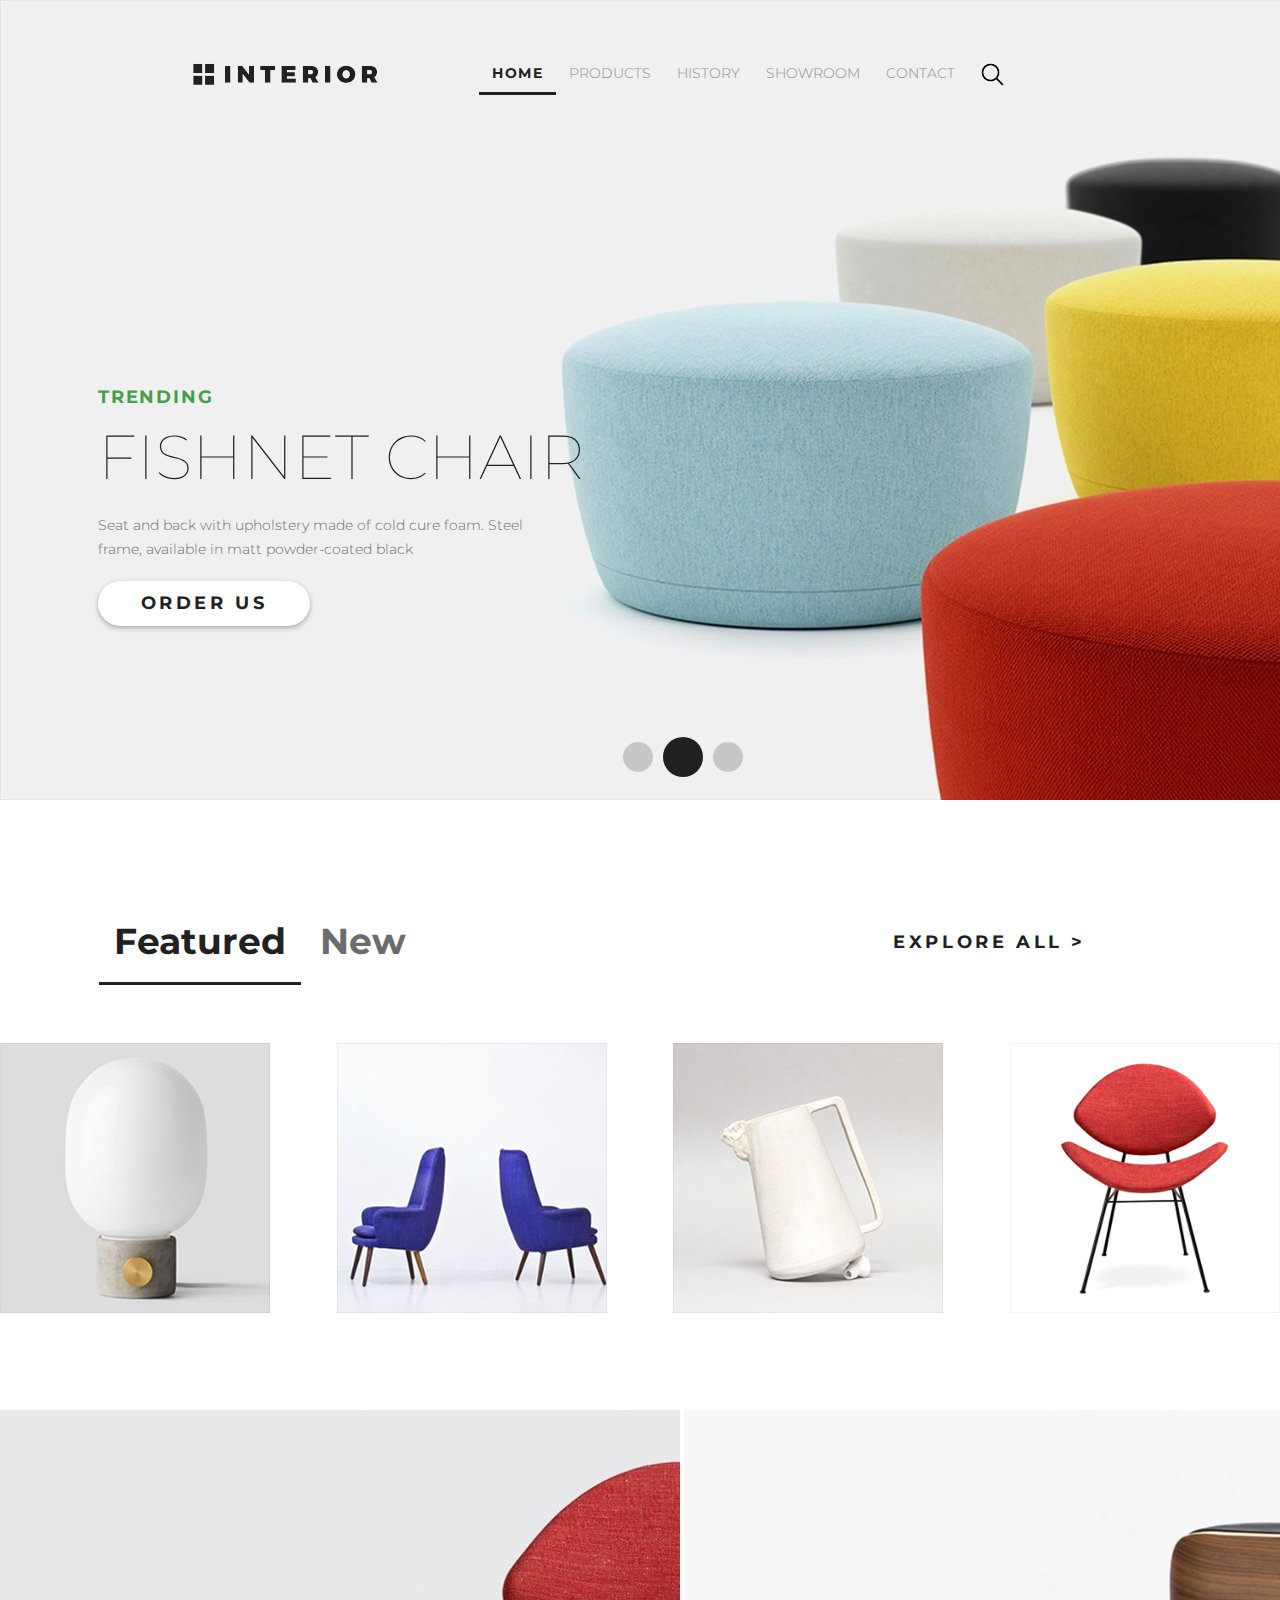
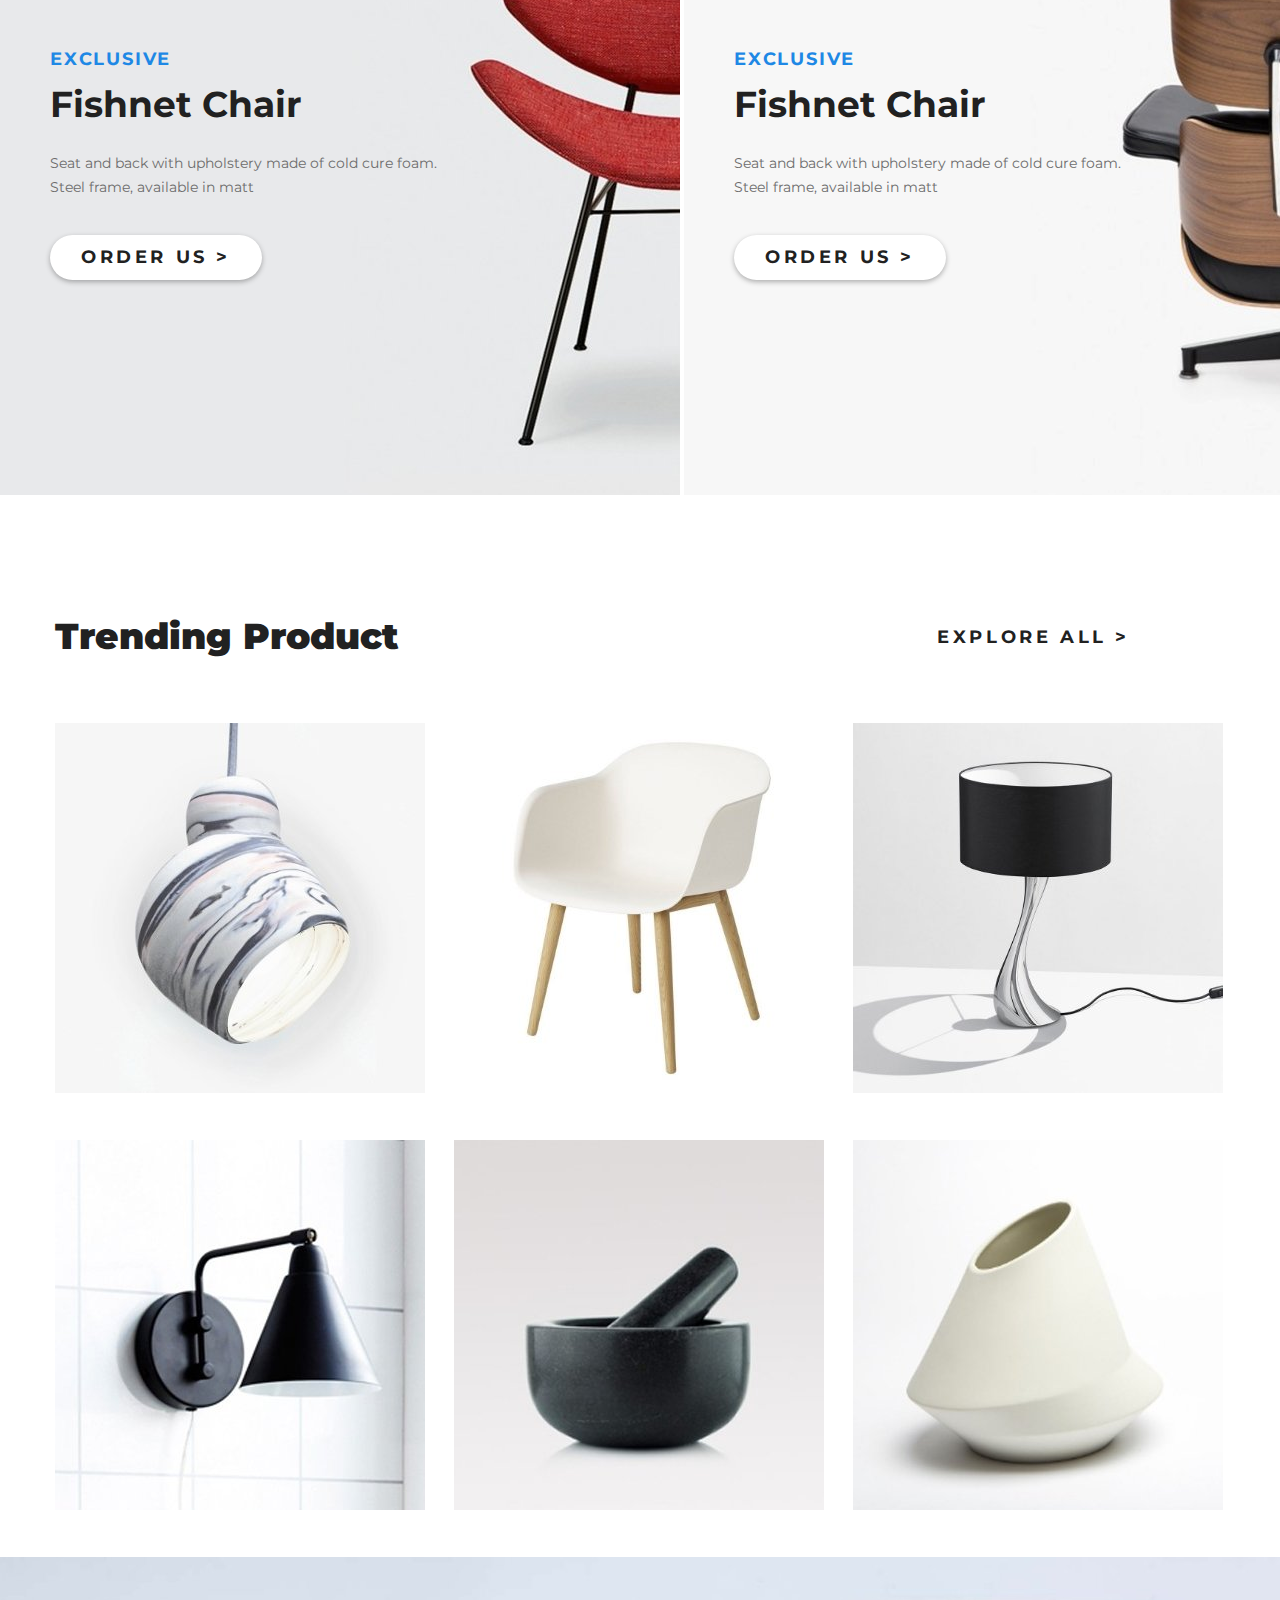
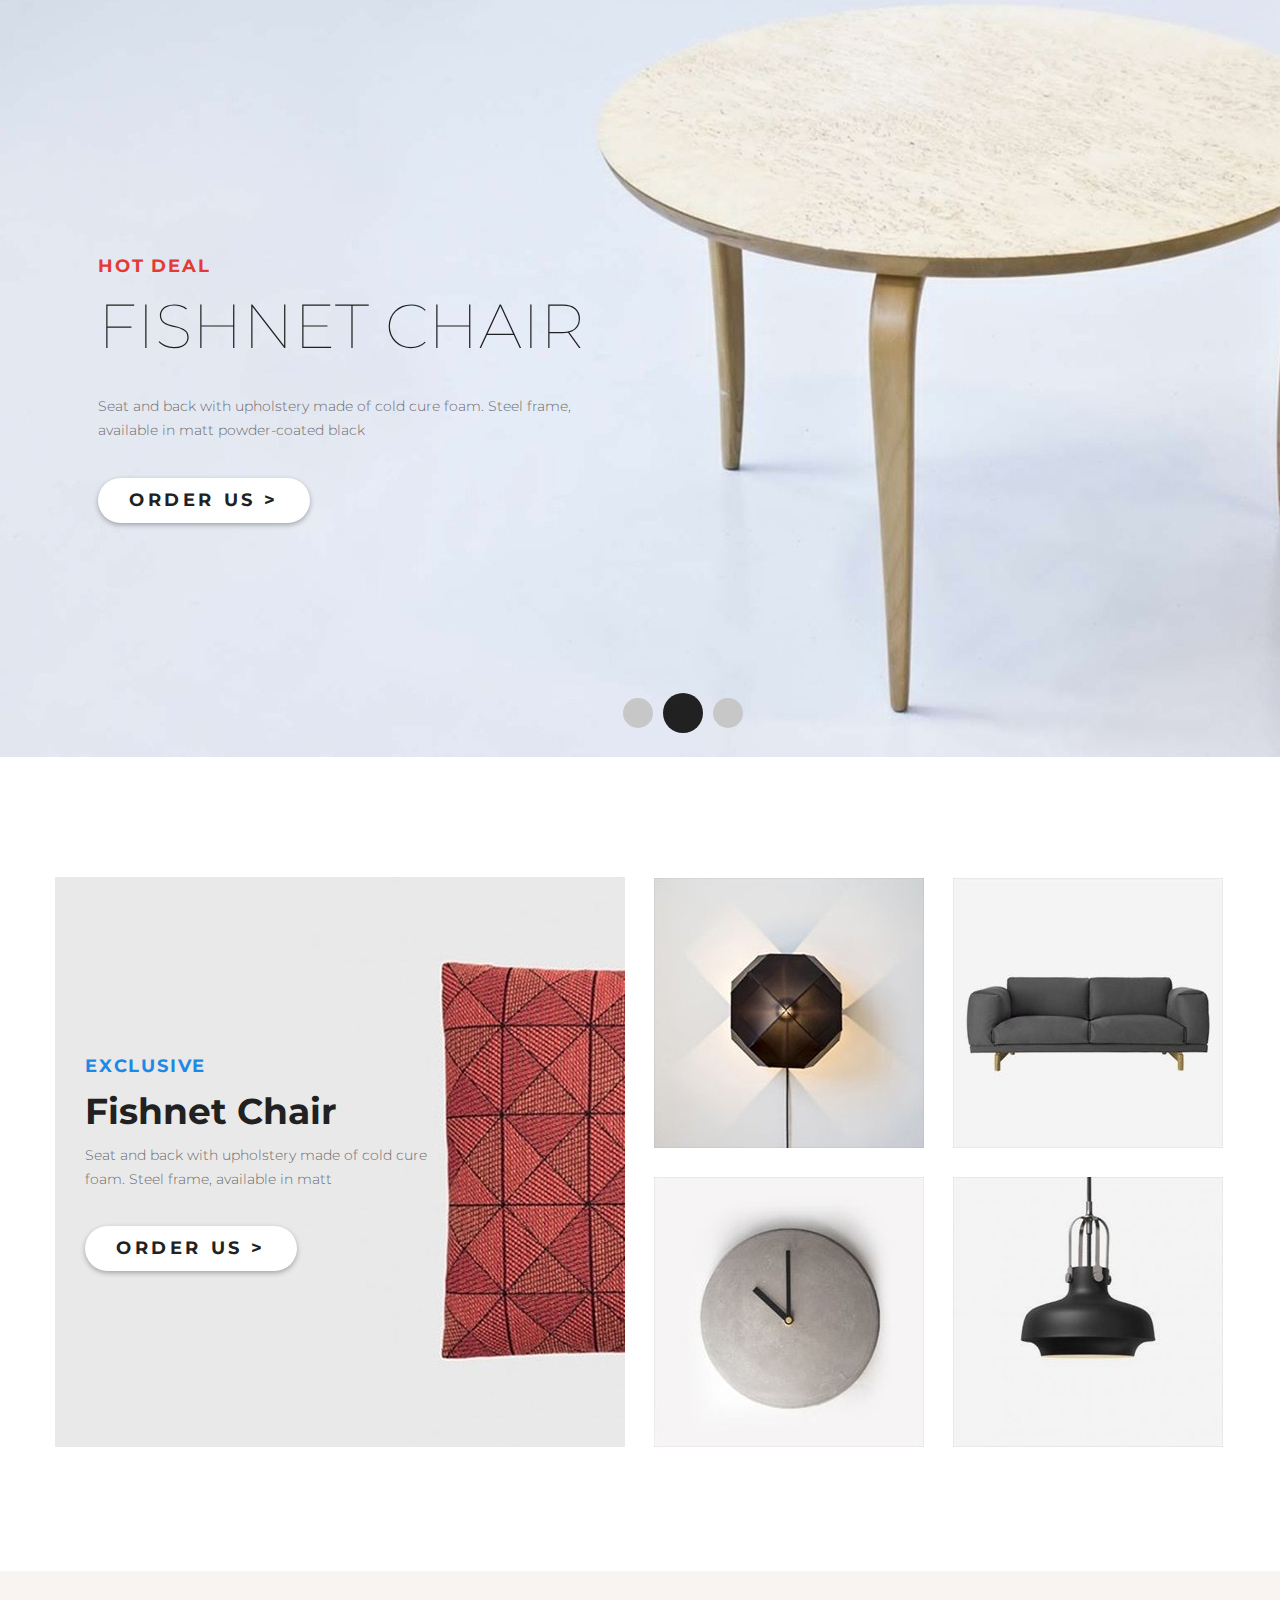
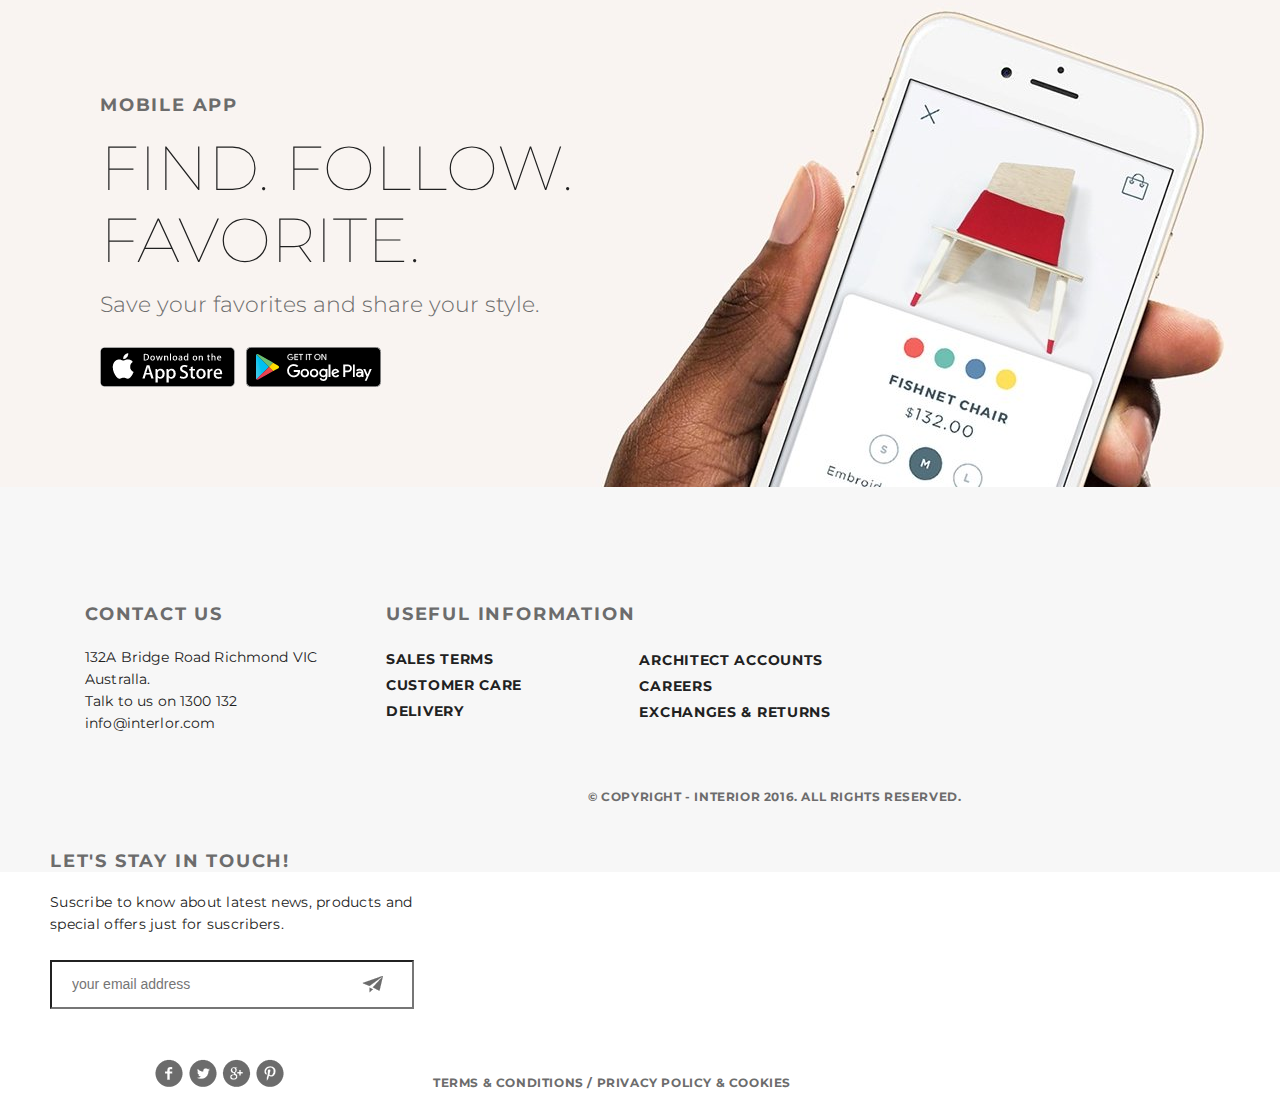
<file: index.html>
<!DOCTYPE html>
<html lang="en">

<head>
    <meta charset="UTF-8">
    <meta name="viewport" content="width=device-width, initial-scale=1.0">

    <link rel="preconnect" href="https://fonts.gstatic.com">
    <link rel="preconnect" href="https://fonts.gstatic.com">
    <link rel="preconnect" href="https://fonts.gstatic.com">
    <link href="https://fonts.googleapis.com/css2?family=Montserrat:wght@100&display=swap" rel="stylesheet">
    <link rel="preconnect" href="https://fonts.gstatic.com">
    <link href="https://fonts.googleapis.com/css2?family=Montserrat:wght@100;200&display=swap" rel="stylesheet">
    <link rel="preconnect" href="https://fonts.gstatic.com">
    <link href="https://fonts.googleapis.com/css2?family=Montserrat:wght@100;200;300&display=swap" rel="stylesheet">
    <link rel="preconnect" href="https://fonts.gstatic.com">
    <link href="https://fonts.googleapis.com/css2?family=Montserrat:wght@100;200;300;400&display=swap" rel="stylesheet">
    <link rel="preconnect" href="https://fonts.gstatic.com">
    <link href="https://fonts.googleapis.com/css2?family=Montserrat:ital,wght@0,100;0,200;0,300;1,700&display=swap"
        rel="stylesheet">
    <link rel="preconnect" href="https://fonts.gstatic.com">

    <link rel="stylesheet" href="style.css">
    <title>Document</title>

</head>

<body>
    <div class="container">
        <div class="block1 padding-site">
            <div class="header clearfix">
                <a href=""><img src="img/logo.png" alt="logo"></a>
                <ul class="menu clearfix">
                    <li class="menu-list"><a href="#" class="menu-link menu-link-active">home</a></li>
                    <li class="menu-list"><a href="products.html" class="menu-link">products</a></li>
                    <li class="menu-list"><a href="#" class="menu-link">history</a></li>
                    <li class="menu-list"><a href="#" class="menu-link">showroom</a></li>
                    <li class="menu-list"><a href="contact.html" class="menu-link">contact</a></li>
                    <li class="menu-list"><a href="#" class="menu-link"><img src="img/search.png" alt=""></a></li>
                </ul>
            </div>
            <div class="slider-text">
                <p class="slider-tranding">TRENDING</p>
                <h2 class="slider-h2">Fishnet Chair</h2>
                <p class="slider-content">Seat and back with upholstery made of cold cure foam. Steel frame, available
                    in matt powder-coated black
                </p>
                <a href="" class="button">Order Us</a>
            </div>

            <div class="pagination">
                <a href="" class="circle"></a><a href="" class="circle circle-active"></a><a href="" class="circle"></a>
            </div>
        </div>





        <div class="block2">
            <div class="menu2">
                <div class="menu-featured">
                    <li class="menu-list2"><a href="#" class="menu-link2 menu-link2-active">Featured</a></li>
                    <li class="menu-list2"><a href="#" class="menu-link2">New</a></li>
                </div>
                <div class="explore"><a href="#" class="exploreA">explore all ></a></div>
            </div>
            <div class="productLCKR">
                <div class="productb2"><a href="product_deals.html"><img src="img/product1.png" alt="light">
                    <div class="textcard">
                        <figure>
                            <div class="pag"> <img src="img/pointer.png" alt=""> </div>
                            <figcaption1>Fishnet Chair</figcaption1>
                            <figcaption2>Seat and back with upholstery<br> made of cold cure foam.</figcaption2>
                        </figure>
                    </div>
                </a> </div>
                <div class="productb2"><a href="product_deals.html"><img src="img/product2.png" alt="bluechair">
                    <div class="textcard">
                        <figure>
                            <div class="pag"> <img src="img/pointer.png" alt=""> </div>
                            <figcaption1>Fishnet Chair</figcaption1>
                            <figcaption2>Seat and back with upholstery<br> made of cold cure foam.</figcaption2>
                        </figure>
                    </div>

                </a> </div>
                <div class="productb2"><a href="product_deals.html"><img src="img/product3.png" alt="kettle">
                    <div class="textcard">
                        <figure>
                            <div class="pag"> <img src="img/pointer.png" alt=""> </div>
                            <figcaption1>Fishnet Chair</figcaption1>
                            <figcaption2>Seat and back with upholstery<br> made of cold cure foam.</figcaption2>
                        </figure>
                    </div>
                </a></div>
                <div class="productb2"><a href="product_deals.html"><img src="img/product4.png" alt="redchair">
                    <div class="textcard">
                        <figure>
                            <div class="pag"> <img src="img/pointer.png" alt=""> </div>
                            <figcaption1>Fishnet Chair</figcaption1>
                            <figcaption2>Seat and back with upholstery<br> made of cold cure foam.</figcaption2>
                        </figure>
                    </div>
                </a></div>
            </div>
        </div>

        <div class="block3">
            <div class="slider3">
                <div class="slider-text3">
                    <p class="Exclusive3">exclusive</p>
                    <h2 class="slider-h3">Fishnet Chair</h2>
                    <p class="slider-content3">Seat and back with upholstery made of cold cure foam.<br>
                        Steel frame, available in matt
                    </p>
                    <a href="#" class="button3">Order Us ></a>
                </div>
            </div>

            <div class="slider3_1">
                <div class="slider-text3_1">
                    <p class="Exclusive3_1">exclusive</p>
                    <h2 class="slider-h3_1">Fishnet Chair</h2>
                    <p class="slider-content3_1">Seat and back with upholstery made of cold cure foam. <br>
                        Steel frame, available in matt
                    </p>
                    <a href="#" class="button3_1">Order Us ></a>
                </div>
            </div>
        </div>



        <div class="block4">
            <div class="header4">
                <div class="Trending-P">Trending Product</div>
                <div class="explore"><a href="#" class="exploreA">explore all ></a></div>

            </div>
            <div class="product_L1"><img src="img/product_L1.jpg" alt="light1"></div>
            <div class="product_CW"><img src="img/product_CW.jpg" alt="chairW"></div>
            <div class="product_L2"><img src="img/product_L2.jpg" alt="light2"></div>
            <div class="product_L3"><img src="img/product_L3.jpg" alt="light3"></div>
            <div class="product_P"><img src="img/product_P.jpg" alt="plate"></div>
            <div class="product_V"><img src="img/product_V.jpg" alt="vase"></div>
        </div>



        <div class="block5">
            <div class="Picture5">
                <div class="slider-text5">
                    <p class="Deal5">hot deal</p>
                    <h2 class="slider-h5">Fishnet Chair</h2>
                    <p class="slider-content5">Seat and back with upholstery made of cold cure foam. Steel frame,<br>
                        available in matt powder-coated black

                    </p>
                    <a href="#" class="button5">Order Us ></a>
                </div>

                <div class="pagination5">
                    <a href="" class="circle5"></a><a href="" class="circle circle5-active"></a><a href=""
                        class="circle5"></a>
                </div>
            </div>
        </div>




        <div class="block6">
            <div class="slider6">
                <div class="slider-text6">
                    <p class="exclusive6">exclusive</p>
                    <h2 class="slider-h6">Fishnet Chair</h2>
                    <p class="slider-content6">Seat and back with upholstery made of cold cure<br>
                        foam. Steel frame, available in matt
                    </p>
                    <a href="#" class="button6">Order Us ></a>
                </div>
            </div>
            <div class="slider6_1">
                <div class="product_L4"><img src="img/product_L4.jpg" alt="light4"></div>
                <div class="product_S"><img src="img/product_S.jpg" alt="sofa"></div>
                <div class="product_W"><img src="img/product_W.jpg" alt="whotch"></div>
                <div class="product_L5"><img src="img/product_L5.jpg" alt="light5"></div>
            </div>
        </div>



        <div class="block7">
            <div class="slider7">
                <div class="slider-text7">
                    <div class="mobile7">mobile app</div>
                    <p class="find7">find. follow.<br> favorite.</p>
                    <p class="Text7">Save your favorites and share your style.</p>

                    <div class="App"><a href="" class="AppStore"><img src="img/appstore.png" alt="AppStore"></a></div>
                    <div class="Google"><a href="" class="GooglePlay"><img src="img/googleplay.png"
                                alt="GooglePlay"></a>
                    </div>
                </div>
            </div>
        </div>
        <div class="clr"></div>
    </div>

    <div class="footer">
        <div class="text1">
            <p class="contact">contact us</p>
            <p class="adress">132A Bridge Road Richmond VIC<br>
                Australla.</p>
            <p class="adress">Talk to us on 1300 132<br>
                info@interlor.com</p>
        </div>
        <div class="text2">
            <p class=useful>useful information</p>
            <p class="information">sales terms<br>
                customer care<br>
                delivery</p>
        </div>
        <div class="text3">
            <p class="information2">architect accounts<br>
                careers<br>
                exchanges & returns</p>
        </div>
        <div class="text4">
            <p class="stay">Let's stay in touch!</p>
            <p class="StayText">Suscribe to know about latest news, products and<br>
                special offers just for suscribers. </p>
            <input type="email" placeholder="your email address">
        </div>
        <div class="copyright">&copy; copyright - interior 2016. All rights reserved.</div>
        <a href="#" class="sociallinks"><img src="img/links.png" alt="link"></a>
        <div class="terms">Terms & Conditions / Privacy policy & Cookies</div>

    </div>

</body>

</html>
</file>
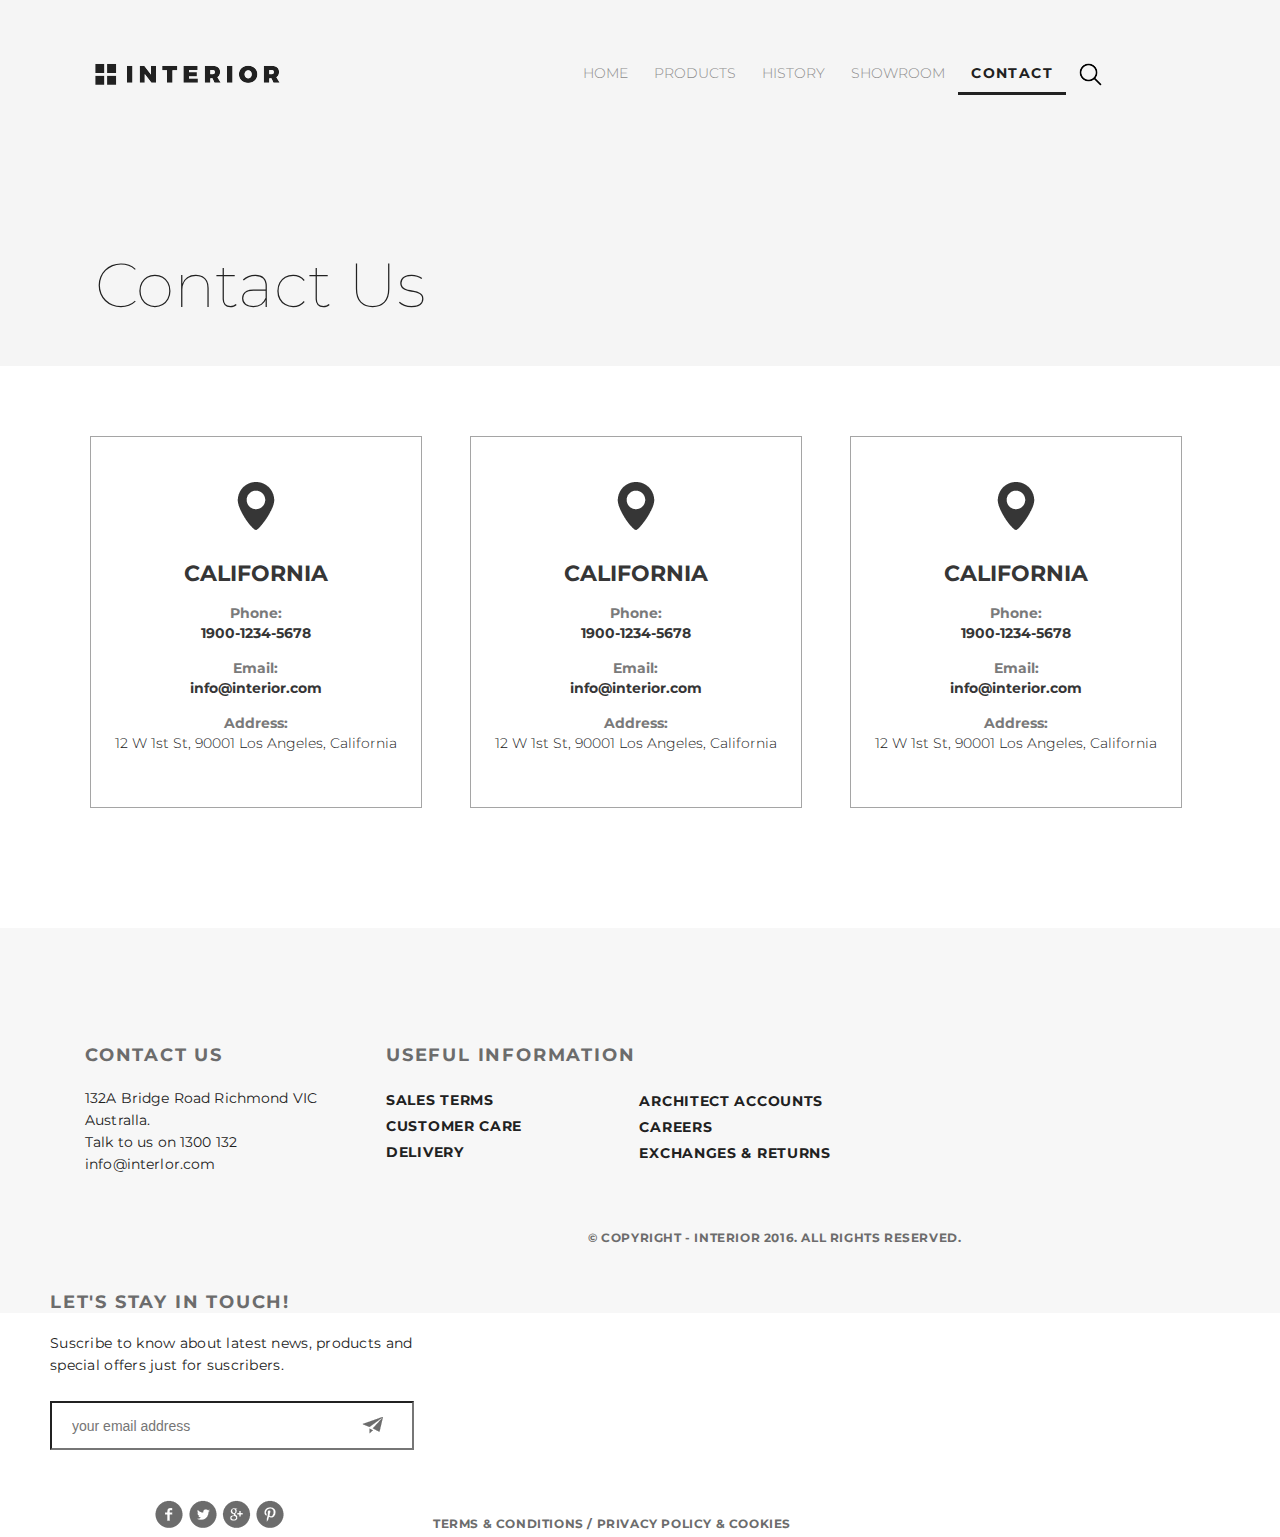
<file: contact.html>
<!DOCTYPE html>
<html lang="en">

<head>
    <meta charset="UTF-8">
    <meta name="viewport" content="width=device-width, initial-scale=1.0">
    <title>Document</title>
    <link rel="stylesheet" href="style.css">
    <link rel="preconnect" href="https://fonts.gstatic.com">
    <link href="https://fonts.googleapis.com/css2?family=Montserrat:wght@100&display=swap" rel="stylesheet">
    <link rel="preconnect" href="https://fonts.gstatic.com">
    <link href="https://fonts.googleapis.com/css2?family=Montserrat:wght@100;200&display=swap" rel="stylesheet">
    <link rel="preconnect" href="https://fonts.gstatic.com">
    <link href="https://fonts.googleapis.com/css2?family=Montserrat:wght@100;200;300&display=swap" rel="stylesheet">
    <link rel="preconnect" href="https://fonts.gstatic.com">
    <link href="https://fonts.googleapis.com/css2?family=Montserrat:wght@100;200;300;400&display=swap" rel="stylesheet">
    <link rel="preconnect" href="https://fonts.gstatic.com">
    <link href="https://fonts.googleapis.com/css2?family=Montserrat:wght@100;200;300;400;700&display=swap"
        rel="stylesheet">


    <link href="https://fonts.googleapis.com/css2?family=Raleway:wght@500&display=swap" rel="stylesheet">
</head>

<body>
    <div class="container">

        <div class="headerC">
            <a href=""><img src="img/logo.png" alt="logo"></a>
            <ul class="menu">
                <li class="menu-list"><a href="index.html" class="menu-link">home</a></li>
                <li class="menu-list"><a href="products.html" class="menu-link">products</a></li>
                <li class="menu-list"><a href="#" class="menu-link">history</a></li>
                <li class="menu-list"><a href="#" class="menu-link">showroom</a></li>
                <li class="menu-list"><a href="#" class="menu-link menu-link-active">contact</a></li>
                <li class="menu-list"><a href="#" class="menu-link"><img src="img/search.png" alt=""></a></li>
            </ul>

            <div class="Contact-h1">Contact Us</div>

        </div>
        <div class="content">
            <div class="adress3">
                <div class="california1">
                   <!-- <iframe src="https://www.google.com/maps/embed?pb=!1m18!1m12!1m3!1d3304.882470093976!2d-118.29672868484091!3d34.0725269806004!2m3!1f0!2f0!3f0!3m2!1i1024!2i768!4f13.1!3m3!1m2!1s0x80c2c7613b2dc7c9%3A0x48b4a98cf9bbd4df!2s3736%201%2F2%20W%201st%20St%2C%20Los%20Angeles%2C%20CA%2090004%2C%20USA!5e0!3m2!1sen!2sru!4v1613029935179!5m2!1sen!2sru" width="370" height="370" frameborder="0" style="border:0;" allowfullscreen="" aria-hidden="false" tabindex="0"></iframe>-->
                    <p class="signM"><a href=""><img src="img/signM.png" alt="sign"></a></p>
                    <p class="textC">california</p>
                    <p class="cont">Phone:</p>
                    <p class="Numbers">1900-1234-5678</p>
                    <p class="cont">Email:</p>
                    <p class="Numbers">info@interior.com</p>
                    <p class="cont">Address:</p>
                    <p class="LosAn">12 W 1st St, 90001 Los Angeles, California</p>
                    
                </div>

                <div class="california2">
                    <p class="signM"><a href=""><img src="img/signM.png" alt="sign"></a></p>
                    <p class="textC">california</p>
                    <p class="cont">Phone:</p>
                    <p class="Numbers">1900-1234-5678</p>
                    <p class="cont">Email:</p>
                    <p class="Numbers">info@interior.com</p>
                    <p class="cont">Address:</p>
                    <p class="LosAn">12 W 1st St, 90001 Los Angeles, California</p>
                </div>
                <div class="california3">
                    <p class="signM"><a href=""><img src="img/signM.png" alt="sign"></a></p>
                    <p class="textC">california</p>
                    <p class="cont">Phone:</p>
                    <p class="Numbers">1900-1234-5678</p>
                    <p class="cont">Email:</p>
                    <p class="Numbers">info@interior.com</p>
                    <p class="cont">Address:</p>
                    <p class="LosAn">12 W 1st St, 90001 Los Angeles, California</p>
                </div>

            </div>


        </div>
        <div class="clr"></div>
    </div>
    <div class="footer">
        <div class="text1">
            <p class="contact">contact us</p>
            <p class="adress">132A Bridge Road Richmond VIC<br>
                Australla.</p>
            <p class="adress">Talk to us on 1300 132<br>
                info@interlor.com</p>
        </div>
        <div class="text2">
            <p class=useful>useful information</p>
            <p class="information">sales terms<br>
                customer care<br>
                delivery</p>
        </div>
        <div class="text3">
            <p class="information2">architect accounts<br>
                careers<br>
                exchanges & returns</p>
        </div>
        <div class="text4">
            <p class="stay">Let's stay in touch!</p>
            <p class="StayText">Suscribe to know about latest news, products and<br>
                special offers just for suscribers. </p>
                <input type="email" placeholder="your email address">
            </div>
            <div class="copyright">&copy; copyright - interior 2016. All rights reserved.</div>
            <a href="#" class="sociallinks"><img src="img/links.png" alt="link"></a>
            <div class="terms">Terms & Conditions / Privacy policy & Cookies</div>

        </div>
               
</body>

</html>
</file>
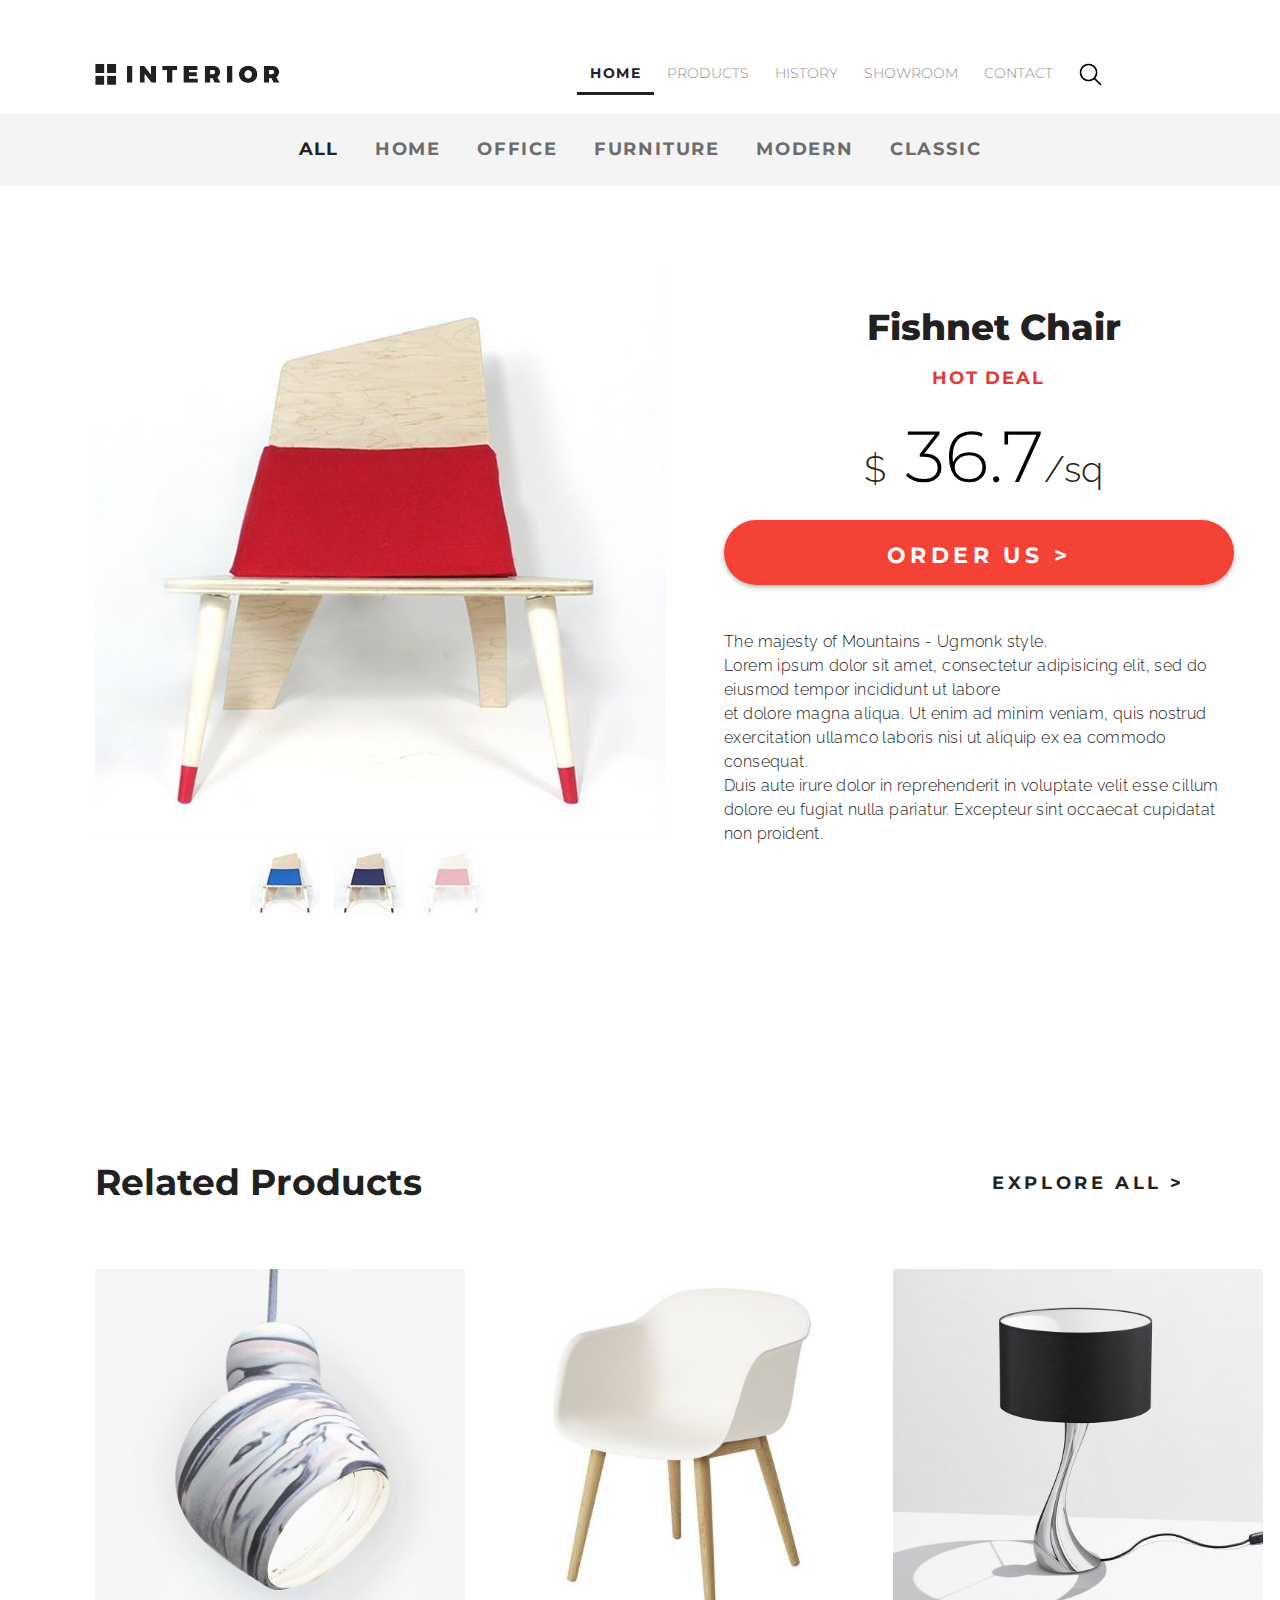
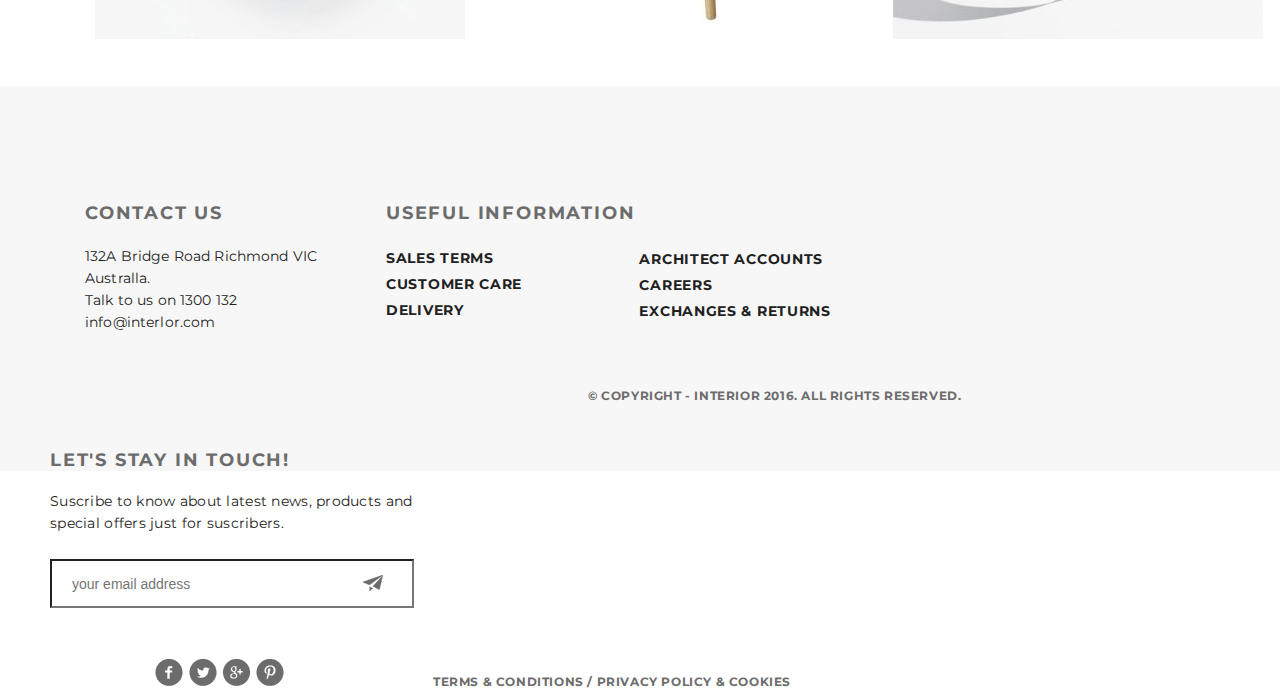
<file: product_deals.html>
<!DOCTYPE html>
<html lang="en">

<head>
    <meta charset="UTF-8">
    <meta name="viewport" content="width=device-width, initial-scale=1.0">
    <title>Document</title>
    <link rel="stylesheet" href="style.css">
    <link rel="preconnect" href="https://fonts.gstatic.com">
    <link href="https://fonts.googleapis.com/css2?family=Montserrat:wght@100&display=swap" rel="stylesheet">
    <link rel="preconnect" href="https://fonts.gstatic.com">
    <link href="https://fonts.googleapis.com/css2?family=Montserrat:wght@100;200&display=swap" rel="stylesheet">
    <link rel="preconnect" href="https://fonts.gstatic.com">
    <link href="https://fonts.googleapis.com/css2?family=Montserrat:wght@100;200;300&display=swap" rel="stylesheet">
    <link rel="preconnect" href="https://fonts.gstatic.com">
    <link href="https://fonts.googleapis.com/css2?family=Montserrat:wght@100;200;300;400&display=swap" rel="stylesheet">
    <link rel="preconnect" href="https://fonts.gstatic.com">
    <link href="https://fonts.googleapis.com/css2?family=Montserrat:wght@100;200;300;400;700&display=swap"
        rel="stylesheet">


    <link href="https://fonts.googleapis.com/css2?family=Raleway:wght@500&display=swap" rel="stylesheet">
    <link rel="preconnect" href="https://fonts.gstatic.com">
    <link href="https://fonts.googleapis.com/css2?family=Montserrat:wght@900&display=swap" rel="stylesheet"> 
</head>

<body>
    <div class="container">

        <div class="header">
            <a href=""><img src="img/logo.png" alt="logo"></a>
            <ul class="menu">
                <li class="menu-list"><a href="index.html" class="menu-link menu-link-active">home</a></li>
                <li class="menu-list"><a href="products.html" class="menu-link">products</a></li>
                <li class="menu-list"><a href="" class="menu-link">history</a></li>
                <li class="menu-list"><a href="" class="menu-link">showroom</a></li>
                <li class="menu-list"><a href="contact.html" class="menu-link">contact</a></li>
                <li class="menu-list"><a href="#" class="menu-link"><img src="img/search.png" alt="search"></a></li>

            </ul>

        </div>

<div class="menuB">
        <ul class="menu1">
            <li class="menu1-list"><a href="" class="menu1-link menu1-link-active">all</a>
            </li>
            <li class="menu1-list"><a href="" class="menu1-link">home</a>
            </li>
            <li class="menu1-list"><a href="" class="menu1-link">office</a>
            </li>
            <li class="menu1-list"><a href="" class="menu1-link">furniture</a>
            </li>
            <li class="menu1-list"><a href="" class="menu1-link">modern</a>
            </li>
            <li class="menu1-list"><a href="" class="menu1-link">classic</a></li>

        </ul>
    </div>



        <!--<div class="container">-->
            <div class="interior-chair">
                <img src="img/slider1.jpg" alt="chair">
            </div>

            <div class="interior-chair1">
                <h2 class="interior-h2">Fishnet Chair</h2>
                <p class="interior-trending">Hot Deal</p>

                <p class="interior-price"><span class="dollar">$</span> 36.7<span class="dollar">/sq</span></p>

                <a href="#" class="buttonD">Order Us ></a>
                <p class="interior-content">The majesty of Mountains - Ugmonk style.</p>
                <p class="interior-content1">Lorem ipsum dolor sit amet, consectetur adipisicing elit, sed do eiusmod
                    tempor
                    incididunt ut labore</p>
                <p class="interior-content1">et dolore magna aliqua. Ut enim ad minim veniam, quis nostrud exercitation
                    ullamco laboris nisi ut
                    aliquip ex ea commodo consequat.</p>
                <p class="interior-content1">Duis aute irure dolor in reprehenderit in voluptate velit esse cillum
                    dolore eu
                    fugiat nulla pariatur.
                    Excepteur sint occaecat cupidatat non proident.</p>

            </div>
            <div class="paginationD">
                <a href="" class="chair1"><img src="img/bluechair.jpg" alt="chair"></a>
                <a href="" class="chair2"><img src="img/purplechair.jpg" alt="chair"></a>
                <a href="" class="chair2"><img src="img/redchair.jpg" alt="chair"></a>

            </div>
        
   


   <!-- <div class="conteiner2">-->
        <div class="header2">
            <div class="Related-P">Related Products</div>
            <div class="explore"><a href="#" class="exploreA">explore all ></a></div>
            

        </div>
        <div class="products3">
        <div class="product_L1"><img src="img/light1.jpg" alt="light1"></div>
        <div class="product_CW"><img src="img/chairW.jpg" alt="chairW"></div>
        <div class="product_L2"><img src="img/light2.jpg" alt="light2"></div>
        </div>
    
        <div class="clr"></div>
    </div>
    <div class="footer">
        <div class="text1">
            <p class="contact">contact us</p>
            <p class="adress">132A Bridge Road Richmond VIC<br>
                Australla.</p>
            <p class="adress">Talk to us on 1300 132<br>
                info@interlor.com</p>
        </div>
        <div class="text2">
            <p class=useful>useful information</p>
            <p class="information">sales terms<br>
                customer care<br>
                delivery</p>
        </div>
        <div class="text3">
            <p class="information2">architect accounts<br>
                careers<br>
                exchanges & returns</p>
        </div>
        <div class="text4">
            <p class="stay">Let's stay in touch!</p>
            <p class="StayText">Suscribe to know about latest news, products and<br>
                special offers just for suscribers. </p>
                <input type="email" placeholder="your email address">
            </div>
            <div class="copyright">&copy; copyright - interior 2016. All rights reserved.</div>
            <a href="#" class="sociallinks"><img src="img/links.png" alt="link"></a>
            <div class="terms">Terms & Conditions / Privacy policy & Cookies</div>

        </div>
               
</body>

</html>
</file>
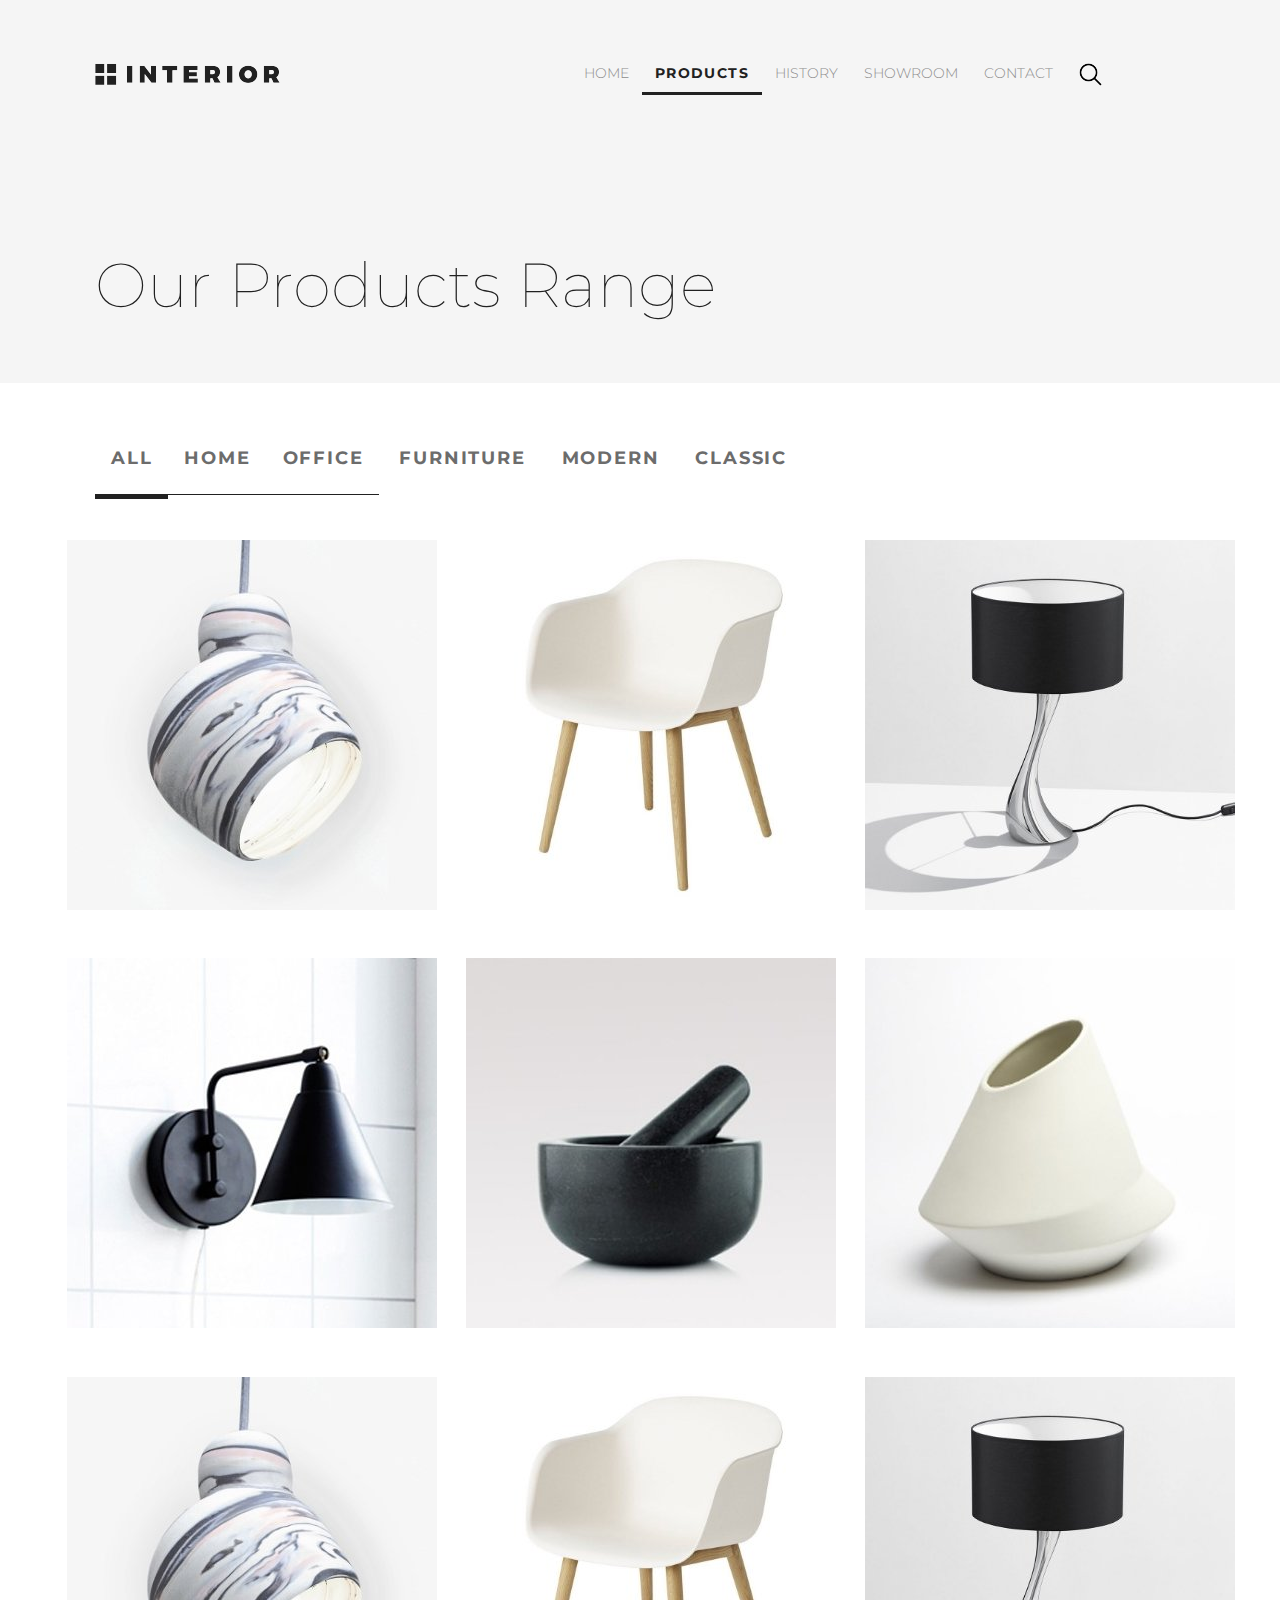
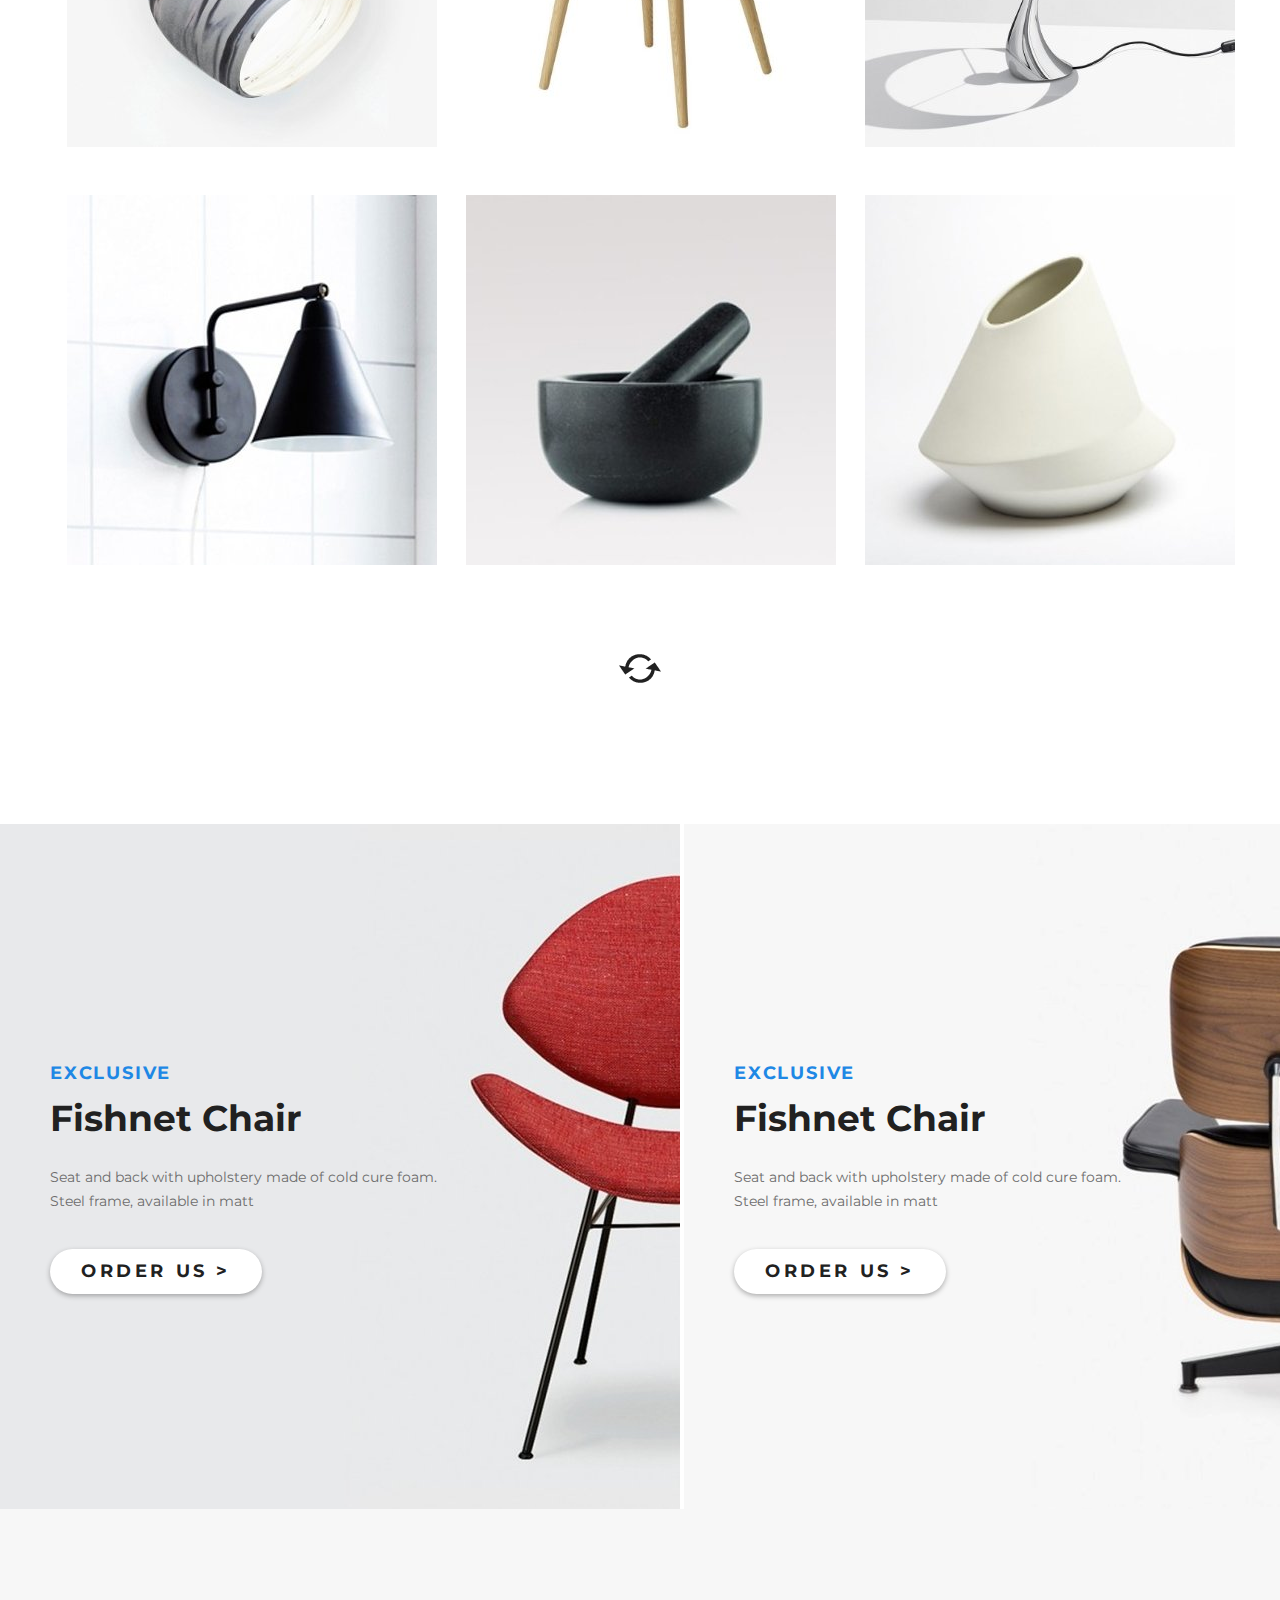
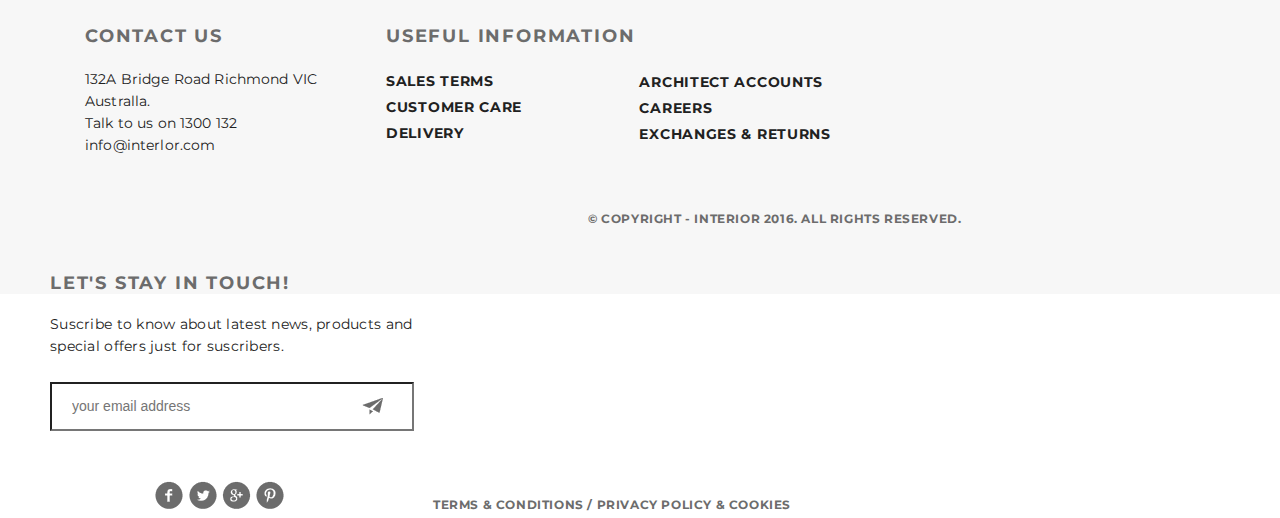
<file: products.html>
<!DOCTYPE html>
<html lang="en">

<head>
    <meta charset="UTF-8">
    <meta name="viewport" content="width=device-width, initial-scale=1.0">
    <title>Document</title>
    <link rel="stylesheet" href="style.css">
    <link rel="preconnect" href="https://fonts.gstatic.com">
    <link href="https://fonts.googleapis.com/css2?family=Montserrat:wght@100&display=swap" rel="stylesheet">
    <link rel="preconnect" href="https://fonts.gstatic.com">
    <link href="https://fonts.googleapis.com/css2?family=Montserrat:wght@100;200&display=swap" rel="stylesheet">
    <link rel="preconnect" href="https://fonts.gstatic.com">
    <link href="https://fonts.googleapis.com/css2?family=Montserrat:wght@100;200;300&display=swap" rel="stylesheet">
    <link rel="preconnect" href="https://fonts.gstatic.com">
    <link href="https://fonts.googleapis.com/css2?family=Montserrat:wght@100;200;300;400&display=swap" rel="stylesheet">
    <link rel="preconnect" href="https://fonts.gstatic.com">
    <link href="https://fonts.googleapis.com/css2?family=Montserrat:wght@100;200;300;400;700&display=swap"
        rel="stylesheet">


    <link href="https://fonts.googleapis.com/css2?family=Raleway:wght@500&display=swap" rel="stylesheet">
</head>

<body>
    <div class="container">

        <div class="headerP">
            <a href=""><img src="img/logo.png" alt="logo"></a>
            <ul class="menu">
                <li class="menu-list"><a href="index.html" class="menu-link">home</a></li>
                <li class="menu-list"><a href="products.html" class="menu-link menu-link-active">products</a></li>
                <li class="menu-list"><a href="#" class="menu-link">history</a></li>
                <li class="menu-list"><a href="#" class="menu-link">showroom</a></li>
                <li class="menu-list"><a href="contact.html" class="menu-link">contact</a></li>
                <li class="menu-list"><a href="#" class="menu-link"><img src="img/search.png" alt=""></a></li>
            </ul>

            <div class="Products-h1">Our Products Range</div>

        </div>

        <ul class="menuP">
            <li class="menuP-list"><a href="" class="menuP-link menuP-link-active">all</a>
            </li><li class="menuP-list"><a href="" class="menuP-link menuP-link-H">home</a>
            </li><li class="menuP-list"><a href="" class="menuP-link menuP-link-O">office</a>
            </li>
            <li class="menuP-list"><a href="" class="menuP-link">furniture</a>
            </li>
            <li class="menuP-list"><a href="" class="menuP-link">modern</a>
            </li>
            <li class="menuP-list"><a href="" class="menuP-link">classic</a></li>

        </ul>

        <div class="Products12">
            <div class="product_L1"><a href="product_deals.html"><img src="img/product_L1.jpg" alt="light1"></a></div>
            <div class="product_CW"><a href="product_deals.html"><img src="img/product_CW.jpg" alt="chairW"></a></div>
            <div class="product_L2"><a href="product_deals.html"><img src="img/product_L2.jpg" alt="light2"></a></div>
            <div class="product_L3"><img src="img/product_L3.jpg" alt="light3"></div>
            <div class="product_P"><img src="img/product_P.jpg" alt="plate"></div>
            <div class="product_V"><img src="img/product_V.jpg" alt="vase"></div>
            <div class="product_L1"><img src="img/product_L1.jpg" alt="light1"></div>
            <div class="product_CW"><img src="img/product_CW.jpg" alt="chairW"></div>
            <div class="product_L2"><img src="img/product_L2.jpg" alt="light2"></div>
            <div class="product_L3"><img src="img/product_L3.jpg" alt="light3"></div>
            <div class="product_P"><img src="img/product_P.jpg" alt="plate"></div>
            <div class="product_V"><img src="img/product_V.jpg" alt="vase"></div>



        </div>
        <div class="icomoon"><img src="img/icomoon.png" alt="ico"></div>





        <div class="block3">
            <div class="slider3">
                <div class="slider-text3">
                    <p class="Exclusive3">exclusive</p>
                    <h2 class="slider-h3">Fishnet Chair</h2>
                    <p class="slider-content3">Seat and back with upholstery made of cold cure foam.<br>
                        Steel frame, available in matt
                    </p>
                    <a href="#" class="button3">Order Us ></a>
                </div>
            </div>

            <div class="slider3_1">
                <div class="slider-text3_1">
                    <p class="Exclusive3_1">exclusive</p>
                    <h2 class="slider-h3_1">Fishnet Chair</h2>
                    <p class="slider-content3_1">Seat and back with upholstery made of cold cure foam. <br>
                        Steel frame, available in matt
                    </p>
                    <a href="#" class="button3_1">Order Us ></a>
                </div>
            </div>
        </div>
    </div>





        <div class="clr"></div>

        <div class="footer">
            <div class="text1">
                <p class="contact">contact us</p>
                <p class="adress">132A Bridge Road Richmond VIC<br>
                    Australla.</p>
                <p class="adress">Talk to us on 1300 132<br>
                    info@interlor.com</p>
            </div>
            <div class="text2">
                <p class=useful>useful information</p>
                <p class="information">sales terms<br>
                    customer care<br>
                    delivery</p>
            </div>
            <div class="text3">
                <p class="information2">architect accounts<br>
                    careers<br>
                    exchanges & returns</p>
            </div>
            <div class="text4">
                <p class="stay">Let's stay in touch!</p>
                <p class="StayText">Suscribe to know about latest news, products and<br>
                    special offers just for suscribers. </p>
                <input type="email" placeholder="your email address">
            </div>
            <div class="copyright">&copy; copyright - interior 2016. All rights reserved.</div>
            <a href="#" class="sociallinks"><img src="img/links.png" alt="link"></a>
            <div class="terms">Terms & Conditions / Privacy policy & Cookies</div>

        </div>

</body>

</html>
</file>
<file: style.css>
* {
    margin: 0;
    padding: 0;
}
.container {
    min-height: 100%;
     max-width: 1366px;
     min-width: 1000px;
    margin: 0 auto;
     
 }
 html, body {
    height: 100%;
}

.clr {
    height: 385px;
}

.block1 {
    height: 800px;
    background-image: url(img/slider_img.jpg);
    position: relative;
}

.header {
    padding-top: 63px;
}

body {
    font-family: 'Montserrat', sans-serif;
}

.padding-site {
    padding-left: 98px;
    padding-right: 98px;
}
    
.clearfix:after {
    content: "";
    display: table;
    clear: both;
}

.menu {
    float: right;
}
   
   

.menu-list {
    float: left;
    list-style-type: none;
    
 
}
.menu-link {
    padding: 10px 13px;
color: #8c8c8c;
text-decoration: none;
text-transform: uppercase;

font-size: 14px;
font-weight: 300;
}
.menu-link-active {
    color: #212121;
    font-weight: 700;
    letter-spacing: 1.4px;
    border-bottom: 3px solid #212121;
}

.menu li a:hover {
    border-bottom: 3px solid #212121;
    color: #212121;
    font-style: normal;
    font-weight: 700;
    
}

.menu-link:hover {
    color: #212121;
    font-weight: 700;
}

.slider-tranding {
    
    font-size: 18px;
    line-height: 48px;
    font-weight: 700;
    text-transform: uppercase;
    letter-spacing: 0.1em;
    color: #43a047;
}

.slider-h2 {
   
    font-size: 62px;
    line-height: 72px;
    font-weight: 100;
    text-transform: uppercase;
    color: #212121;
}

.slider-text {
    margin-top: 283px;
}

.slider-content{
    width: 458px;
    margin-top: 20px;
    margin-bottom: 20px;
    font-size: 14px;
    line-height: 24px;
    font-weight: 300;
    color: #6c6c6c;
}

.button, .button3, .button3_1, .button5, .button6 {
    
    font-size: 18px;
    line-height: 45px;
    font-weight: 700;
    text-transform: uppercase;
    letter-spacing: 3.6px;
    color: #212121;
    width: 212px;
    height: 45px;
    background-color: #ffffff;
    box-shadow: 0px 2px 5px 0px rgba(33,33,33,0.34);
    border-radius: 22.5px;
    text-align: center;
    display: inline-block;
    text-decoration: none;
}
.circle {
    margin: 5px;
    width: 30px;
    height: 30px;
    display: inline-block;
    background-color: #c7c7c7;
    border-radius: 50%;
}
.circle-active {
    margin-bottom: 0;
    width: 40px;
    background-color: #212121;
    height: 40px;
}

.pagination {
    position: absolute;
    width: 1170px;
    bottom: 19px;
    text-align: center;
}
.circle:hover {
    background-color: #212121;
}

/*main2*/



.block2 {
height: 610px;

    margin: 0 auto;
    
}

.menu2 {
    padding-top: 120px;
    padding-left: 99px;
    padding-right: 99px;
}

.menu-featured {
   padding-bottom: 80px;
    list-style-type: none;
    
}

.menu-list2,
.menu-link2 {
    display: inline;
    
  
}

/*.menu-list2 {
    list-style-type: none;
}*/

.menu-link2 {
    font-size: 36px;
    line-height: 1.2;
    font-weight: 700;
    color: #6c6c6c;
    text-decoration: none;
    padding-right: 15px;
    padding-left: 15px;
    padding-bottom: 19px;
    
}

.menu-link2-active {
    font-size: 36px;
    line-height: 1.2;
    font-weight: 700;
    color: #212121;
    border-bottom: 3px solid #212121;
}



.menu-featured, .explore {
    display: inline-block;
}

.explore {
    padding-top: 12px;
    float: right;
    font-size: 18px;
    line-height: 24px;
    font-weight: 700;
    text-transform: uppercase;
    letter-spacing: 0.2em;
    color: #212121;
}

.menu-link2:hover {
    font-size: 36px;
    line-height: 1.2;
    font-weight: 700;
    color: #212121;
    border-bottom: 3px solid #212121;
}






/*.product1, .product2, .product3, .product4 {
display: inline-block;
clear: both;
margin-top: 50px;

    width: 270px;
    height: 270px;
}
.product2 {
   padding-right: 27.5px;
   padding-left: 27.5px;
}
.product1 {
    padding-left: 99px;
}*/
.productLCKR {
    display: flex;
    justify-content: space-between;
}

.productb2 {
    position: relative;
    float: right;
}




.productb2 .textcard {
    position: absolute;
    top: 0;
    left: 0;
    display: none;
    width: 100%;
    height: 100%;
    color: #fff;
}

.productb2:hover .textcard {
    display: block;
    width: 270px;
    height: 270px;
    opacity: .8;
    border: 1px solid #9c9c9c;
    background-color: #fff;
}

.textcard figure {
    display: flex;
    align-items: center;
    flex-flow: column nowrap;
    justify-content: center;
    margin-top: 62px;
}

.pag {
    display: flex;
    align-items: center;
    justify-content: center;
    width: 48px;
    height: 48px;
    margin-bottom: 19px;
    border-radius: 24px;
    background-color: #fff;
    box-shadow: 0 2px 5px 1px rgba(0, 0, 0, 0.5);
}

.pag:hover {
    cursor: pointer;
    background-color: #d6d6d6;
}

.textcard figure figcaption1 {
    font-size: 22px;
    font-weight: 700;
    line-height: 29.88px;
    display: block;
    margin-bottom: 23px;
    color: #212121;
}

.textcard figure figcaption2 {
    color: #6c6c6c;
    font-size: 12px;
    text-align: center;
    font-weight: 300;
    margin-left: 32px;
    margin-right: 32px;
}








/*.product4 {
    padding-right: 99px;
    padding-left: 27.5px;
}*/
.product3 {
    padding-right: 27.5px;
}



.block3 {
    width: 1366px;
    margin: 0 auto;

}

.slider3 {
    height: 685px;
    width: 680px;
    
background-image: url(img/promo_img1.jpg);
}

.slider3_1 {
    height: 685px;
    width: 680px;
   
background-image: url(img/promo_img2.jpg);
}

.slider3, .slider3_1 {
    display: inline-block;
}



.slider-text3, .slider-text3_1  {
    padding-left: 50px;
}

.Exclusive3, .Exclusive3_1 {
    padding-top: 225px;
    font-size: 18px;
    line-height: 48px;
    font-weight: 700;
    text-transform: uppercase;
    letter-spacing: 0.1em;
    color: #1e88e5;
}

.slider-h3, .slider-h3_1 {
    font-size: 36px;
    line-height: 1.2;
    font-weight: 700;
    color: #212121;
    padding-bottom: 25px;
}

.slider-content3, .slider-content3_1 {
    font-size: 14.1px;
    line-height: 24px;
    font-weight: 400;
    color: #6c6c6c;
    padding-bottom: 36px;
    
}

/*.button3, .button4 {
    font-size: 18.1px;
    line-height: 45px;
    font-weight: 700;
    text-transform: uppercase;
    letter-spacing: 3.6px;
    color: #212121;
    width: 212px;
    height: 45px;
    background-color: #ffffff;
    box-shadow: 0px 2px 5px 0px rgba(33,33,33,0.34);
    border-radius: 22.5px;
    text-align: center;
    display: inline-block;
    text-decoration: none;
}*/





.block4 {
    width: 1170px;
   
    margin: 0 auto;
    
}

.header4 {
    padding-top: 120px;
    padding-bottom: 65px;

}

.Trending-P, .explore-p {
    display: inline-block;
}

.Trending-P {
  
    font-size: 36px;
    line-height: 1.2;
    font-weight: 900;
    color: #212121;
}

.explore-p {
    padding-top: 10px;
    float: right;
    font-size: 18px;
    line-height: 24px;
    font-weight: 800;
    text-transform: uppercase;
    letter-spacing: 0.2em;
    color: #212121;
}



.product_L1, .product_CW, .product_L2 {
    display: inline-block;
    padding-bottom: 25px;
    
    
}

.product_L3, .product_P, .product_V {
    display: inline-block;
    padding-bottom: 120px;
}

.product_L1, .product_CW, .product_L2,
.product_L3, .product_P, .product_V {
    width: 370px;
    height: 370px;
}

.product_CW {
    padding-right: 25px;
    padding-left: 25px;
}

.product_P {
    padding-right: 25px;
    padding-left: 25px;
}






.block5 {
    width: 1366px;
    margin: 0 auto;
    
}

.Picture5 {
    background-image: url(img/slider7.jpg); 
    height: 800px;
}

.slider-text5 {
  padding-left: 98px;  
  padding-top: 285px;
}

.Deal5 {
    font-size: 18px;
    line-height: 48px;
    font-weight: 700;
    text-transform: uppercase;
    letter-spacing: 0.1em;
    color: #e53935;
    
}

.slider-h5 {
    padding-bottom: 32px;
    font-size: 62px;
    font-weight: 100;
    line-height: 72px;

    text-transform: uppercase;
    color: #212121;
}

.slider-content5 {
    font-size: 14px;
    line-height: 24px;
    font-weight: 300;
    color: #6c6c6c;
    padding-bottom: 36px;
}

/*.button5 {
    font-size: 18px;
    line-height: 45px;
    font-weight: 700;
    text-transform: uppercase;
    letter-spacing: 3.6px;
    color: #212121;
    width: 212px;
    height: 45px;
    background-color: #ffffff;
    box-shadow: 0px 2px 5px 0px rgba(33,33,33,0.34);
    border-radius: 22.5px;
    text-align: center;
    display: inline-block;
    text-decoration: none;
}*/

.pagination5 {
  padding-top: 165px;
    text-align: center;
}

.circle5 {
    margin: 5px;
    width: 30px;
    height: 30px;
    display: inline-block;
    background-color: #c7c7c7;
    border-radius: 50%;
}



.circle5:hover {
    background-color: #212121;
}
.circle5-active {
    margin-bottom: 0;
    width: 40px;
    background-color: #212121;
    height: 40px;
}




.block6 {
    padding-top: 120px;
    padding-bottom: 120px;
    margin: 0 auto;
    width: 1170px;
  
}

.slider6 {
   overflow: hidden;
    background-image: url(img/slider8.jpg); 
    width: 570px;
    height: 570px;
   
   
}
.exclusive6 {
    font-size: 18px;
    line-height: 48px;
    font-weight: 700;
    text-transform: uppercase;
    letter-spacing: 0.1em;
    color: #1e88e5;
}
.slider-h6 {
    padding-bottom: 10px;
    font-size: 36px;
    line-height: 1.2;
    font-weight: 700;
    color: #212121;
}
.slider-content6 {
    font-size: 14.1px;
    line-height: 24px;
    font-weight: 300;
    color: #6c6c6c;
    padding-bottom: 35px;
}
/*.button6 {
    
    font-size: 18px;
    line-height: 45px;
    font-weight: 700;
    text-transform: uppercase;
    letter-spacing: 3.6px;
    color: #212121;
    width: 212px;
    height: 45px;
    background-color: #ffffff;
    box-shadow: 0px 2px 5px 0px rgba(33,33,33,0.34);
    border-radius: 22.5px;
    text-align: center;
    display: inline-block;
    text-decoration: none;
}*/
.slider-text6 {
    padding-top: 165px;
    padding-left: 30px;

}

.slider6_1 {
    padding-left: 25px;
width: 570px;
height: 570px;
}

 .product_L4, .product_S {
    display: inline-block;

}
.product_W, .product_L5 {
    padding-top: 25px;
    display: inline-block;
}
.slider6, .slider6_1 {
  
    display: inline-block;
}
.product_S {
    padding-left: 25px;
}

.product_L5 {
    padding-left: 25px;
}

.block7 {
    width: 1366px;
    margin: 0 auto;
}

.slider7 {
    background-image: url(img/slider10.jpg);
    
    height: 516px;
}

.slider-text7 {
    padding-left: 100px;
    padding-top: 110px;
}

.mobile7 {
    padding-bottom: 3px;
    font-size: 18px;
    line-height: 48px;
    font-weight: 700;
    text-transform: uppercase;
    letter-spacing: 0.1em;
    color: #6c6c6c;
}
.find7 {
    padding-bottom: 17px;
    font-size: 62px;
    line-height: 72px;
    font-weight: 100;
    text-transform: uppercase;
    color: #212121;
}
.Text7 {
    font-size: 22px;
    line-height: 24px;
    font-weight: 300;
    color: #6c6c6c;
    padding-bottom: 30px;
}

.App, .Google {
    display: inline-block;
}

.Google {
    padding-left: 7px;
}


.footer {
    max-width: 1366px;
    min-width: 1000px;
    margin: 0 auto;
   margin-top: -385px;
    background-color: #f7f7f7;
    height: 385px;
    clear: both;
    }
    
    .contact {
    
        padding-bottom: 20px;
    }
    
    .adress {
        font-size: 14px;
        line-height: 22px;
        font-weight: 400;
        color: #212121;
        letter-spacing: 0.01em;
    }
    
    .useful,
    .stay,
    .contact {
        font-size: 18px;
        line-height: 24px;
        font-weight: 700;
        text-transform: uppercase;
        letter-spacing: 0.1em;
        color: #6c6c6c;
    
    }
    
    .useful {
        padding-bottom: 20px;
    }
    
    .information,
    .text3 {
        font-size: 14px;
        line-height: 26px;
        font-weight: 700;
        text-transform: uppercase;
        letter-spacing: 0.05em;
        color: #212121;
    }
    
    .text1,
    .text2,
    .text3,
    .text4 {
        vertical-align: top;
        padding-top: 115px;
        display: inline-block;
    }
    
    .text1 {
        padding-left: 85px;
        padding-right: 65px;
    }
    
    .text4 {
        padding-left: 50px;
        padding-right: 85px;
    }
    
    .information2 {
        padding-top: 45px;
    }
    
    .stay {
        padding-bottom: 18px;
    }
    
    .StayText {
        padding-bottom: 25px;
        font-size: 14px;
        line-height: 22px;
        font-weight: 400;
        color: #212121;
        letter-spacing: 0.02em;
    }
    
    input[type="email"] {
        font-size: 14px;
        padding-left: 20px;
        line-height: 22px;
        font-weight: 300;
        color: #6c6c6c;
        height: 45px;
        width: 340px;

        background-image: url(img/iconplane.png);
        background-repeat: no-repeat;
        background-position: 310px;

    }
    
    .copyright,
    .sociallinks,
    .terms {
        padding-top: 50px;
        display: inline-block;
    }
    
    .copyright {
        padding-left: 85px;
        font-size: 12px;
        line-height: 26px;
        font-weight: 700;
        text-transform: uppercase;
        letter-spacing: 0.05em;
        color: #6c6c6c;
    }
    
    .sociallinks {
        padding-left: 155px;
        padding-right: 145px;
    }
    
    .terms {
        font-size: 12px;
        line-height: 26px;
        font-weight: 700;
        text-transform: uppercase;
        letter-spacing: 0.05em;
        color: #6c6c6c;
    }





/*product_deals*/
.menuB {
padding-top: 25px;
}
.menu1 {
    display: inline-block;
    text-align: center;
    width: 100%;
    background-color: #f4f4f4;
    margin-top: 0;
    margin-bottom: 0;
    margin-left: 0;
    padding-top: 25px;
    padding-bottom: 25px;

}

.menu1-link {
    padding: 25px 16px 25px 16px;
    color: #6c6c6c;
    font-family: 'Montserrat', sans-serif;
    font-size: 18px;
    line-height: 1.2;
    font-weight: 700;
    text-transform: uppercase;
    letter-spacing: 0.1em;

    text-decoration: none;
}

.menu1-list {
    list-style-type: none;
    display: inline-block;


}

.menu1-link-active {
    color: #212121;
    font-weight: 700;
    letter-spacing: 1.4px;
    text-decoration: none;
}

.menu1 li a:hover {
    /*border-bottom: 3px solid #212121;*/
    color: #212121;
    font-style: normal;
    font-weight: 700;
}

.interior-chair [alt="chair"] {
    width: 570px;
    height: 570px;
    float: left;
    padding-left: 95px;
    margin-top: 70px;
}

.interior-chair1 {
    margin-top: 120px;
    width: 500px;
    margin-left: 55px;
}

.interior-chair,
.interior-chair1 {
    display: inline-block;
}


.interior-h2 {
    font-family: 'Montserrat', sans-serif;
    font-size: 36px;
    line-height: 1.2;
    font-weight: 800;
    color: #212121;
    padding-left: 143px;
    padding-bottom: 5px;
    margin-bottom: 0;
}

.interior-trending {
    margin-top: 0;
    padding-left: 208px;
    margin-bottom: 10px;
    font-family: 'Montserrat', sans-serif;
    font-size: 18.1px;
    line-height: 48px;
    font-weight: 700;
    text-transform: uppercase;
    letter-spacing: 0.1em;
    color: #e53935;

}

.interior-price {
    margin-top: 0;
    margin-bottom: 20px;
    padding-left: 140px;
    font-size: 72.1px;
    font-family: 'Montserrat', sans-serif;
    font-weight: 300;
}

.dollar {
    font-family: 'Raleway', sans-serif;
    font-size: 36.1px;
    line-height: 48px;
    font-weight: 300;
    color: #212121;
}

.buttonD {
    font-family: 'Montserrat', sans-serif;
    font-size: 22px;
    line-height: 71px;
    font-weight: 700;
    text-transform: uppercase;
    letter-spacing: 0.2em;
    color: #ffffff;
    width: 510px;
    height: 65px;
    background-color: #f44336;
    box-shadow: 0px 2px 5px 0px rgba(33, 33, 33, 0.34);
    border-radius: 35px;
    display: inline-block;
    text-decoration: none;
    text-align: center;
}



.interior-content {
    padding-top: 45px;
}

.interior-content,
.interior-content1 {
    font-family: 'Raleway', sans-serif;
    font-size: 16.1px;
    line-height: 24px;
    font-weight: 300;
    letter-spacing: 0.025em;
    color: #212121;
}

.paginationD {
    clear: both;
}


.chair {
    width: 70px;
    height: 70px;
    display: inline-block;
    background-color: #c7c7c7;
}

.chair1,
.chair2 {
    width: 80px;
    height: 70px;
    display: inline-block;
}

.chair1 {
    padding-left: 250px;
}

.header2 {
    padding-top: 240px;
    padding-bottom: 65px;

}

.Related-P,
.explore {
    /*padding-left: 95px;*/
    display: inline-block;
}

.Related-P {
    padding-left: 95px;
    display: inline-block;
}

.Related-P {
    font-family: 'Montserrat', sans-serif;
    font-size: 36px;
    line-height: 1.2;
    font-weight: 700;
    color: #212121;
}

.explore {
    padding-right: 95px;
    font-family: 'Montserrat', sans-serif;
    padding-top: 10px;
    float: right;
    font-size: 18px;
    line-height: 24px;
    font-weight: 700;
    text-transform: uppercase;
    letter-spacing: 0.2em;
    color: #212121;
    text-decoration: none;
    
}

.exploreA {
    text-decoration: none;
    color: #212121;
}

 .exploreA:hover {
    border-bottom: 4px solid #212121;
    color: black;
    font-weight: 900;
}


.products3 {
    padding-left: 95px;
}

.product_L1,
.product_CW,
.product_L2 {
    display: inline-block;
    padding-bottom: 120px;
}

.product_L1,
.product_CW,
.product_L2 {
    width: 370px;
    height: 370px;
}

.product_CW {
    padding-right: 25px;
    padding-left: 25px;
}








/*contact us*/
.headerC {
 
    padding-top: 63px;
    padding-bottom: 45px;
    background-color: #f5f5f5;
}
img[alt="logo"] {
    padding-left: 95px;
}
.menu {
    /*float: right;*/
    padding-right: 165px;
}
.Contact-h1 {
    padding-left: 95px;
    padding-top: 160px;
    font-size: 62px;
    line-height: 72px;
    font-weight: 100;
    color: #212121;
}
.adress3 {
   /* padding-left: 95px;*/
   margin-left: 7%;
   margin-right: 7%;
    
    }


.signM {
    padding-top: 45px;
}

.california1, .california2, .california3 {
    margin-top: 70px;
    margin-bottom: 120px;
    display: inline-block;
    width: 30%;
    height: 370px;
    opacity: 0.9;
    background-color: #ffffff;
    border: 1px solid #9c9c9c;
    text-align: center;
    
}
.california1{
    /*margin-right: 30px;*/
    margin-right: 4%;
}

.california2 {
/*margin-right: 30px;*/
margin-right: 4%;
}



/*.california1:hover {
  display: block;
}*/



@media screen and (max-width: 1000px) {
    .adress3 {
    width: 55%;
    margin: 4%;
}

.menu-list {
    float: none;
}
.menu-link-active{
    border-bottom: none;
}
.menu-link{
    border-bottom: none;
}
.menu li a:hover {
    border-bottom: none;
}
}








.textC {
    padding-top: 25px;
    font-size: 22px;
    line-height: 29px;
    font-weight: 700;
    text-transform: uppercase;
    color: #212121
}
.cont {
    padding-top: 15px;
font-size: 14px;
line-height: 20px;
font-weight: 700;
color: #6c6c6c;
}
.Numbers {
    color: #212121;
    font-size: 14px;
    line-height: 20px;
    font-weight: 700;
}
.LosAn {
    font-weight: 300;
    font-size: 14px;
    line-height: 20px;
}


/*products range*/

.headerP {
    height: 320px;
    padding-top: 63px;
    /*padding-bottom: 45px;*/
    background-color: #f5f5f5;
}

.Products-h1 {
    padding-left: 95px;
    padding-top: 160px;
    font-size: 62px;
    line-height: 72px;
    font-weight: 100;
    color: #212121;
}

.menuP {
    clear: both;
    display: inline-block;
    margin-top: 0;
    margin-bottom: 0;
    margin-left: 0;
    padding-top: 65px;
    padding-bottom: 70px;
    padding-left: 95px;

}

.menuP-link {
    padding: 25px 16px 25px 16px;
    color: #6c6c6c;
    font-size: 18px;
    line-height: 1.2;
    font-weight: 700;
    text-transform: uppercase;
    letter-spacing: 0.1em;
    text-decoration: none;
}

.menuP-list {
    list-style-type: none;
    display: inline-block;
}

.menuP-link-H,
.menuP-link-O {
    border-bottom: 1px solid #212121;
}

.menuP-link-active {
    border-bottom: 5px solid #212121; 
}


.menuP li a:hover {
    border-bottom: 3px solid #212121;
    color: #212121;
    font-style: normal;
    font-weight: 700;
    
}

.menuP-link:hover {
    color: #212121;
    font-weight: 700;
}


.product_L1,
.product_CW,
.product_L2 {
   /* height: 30%;
    width: 370px;*/
    display: inline-block;
    padding-bottom: 4%;
}

.product_L3,
.product_P,
.product_V {
   /* height: 30%;
    width: 370px;*/
    display: inline-block;
    padding-bottom: 4%;
}



.Products12 {
    padding-left: 5.2%;
}

/*.product_L1, .product_CW, .product_L2,.product_L3,.product_P,.product_V   {
    margin-right: 4%;
}*/



@media screen and (max-width: 1000px) {
    .products12 {
    width: 45%;
    margin: 4%;
}

.menu-list {
    float: none;
}
.menu-link-active{
    border-bottom: none;
}
}


.icomoon {
    height: 210px;
}

img[alt="ico"] {
    padding-top: 40px;
    display: block;
    margin-left: auto;
    margin-right: auto
}
</file>
